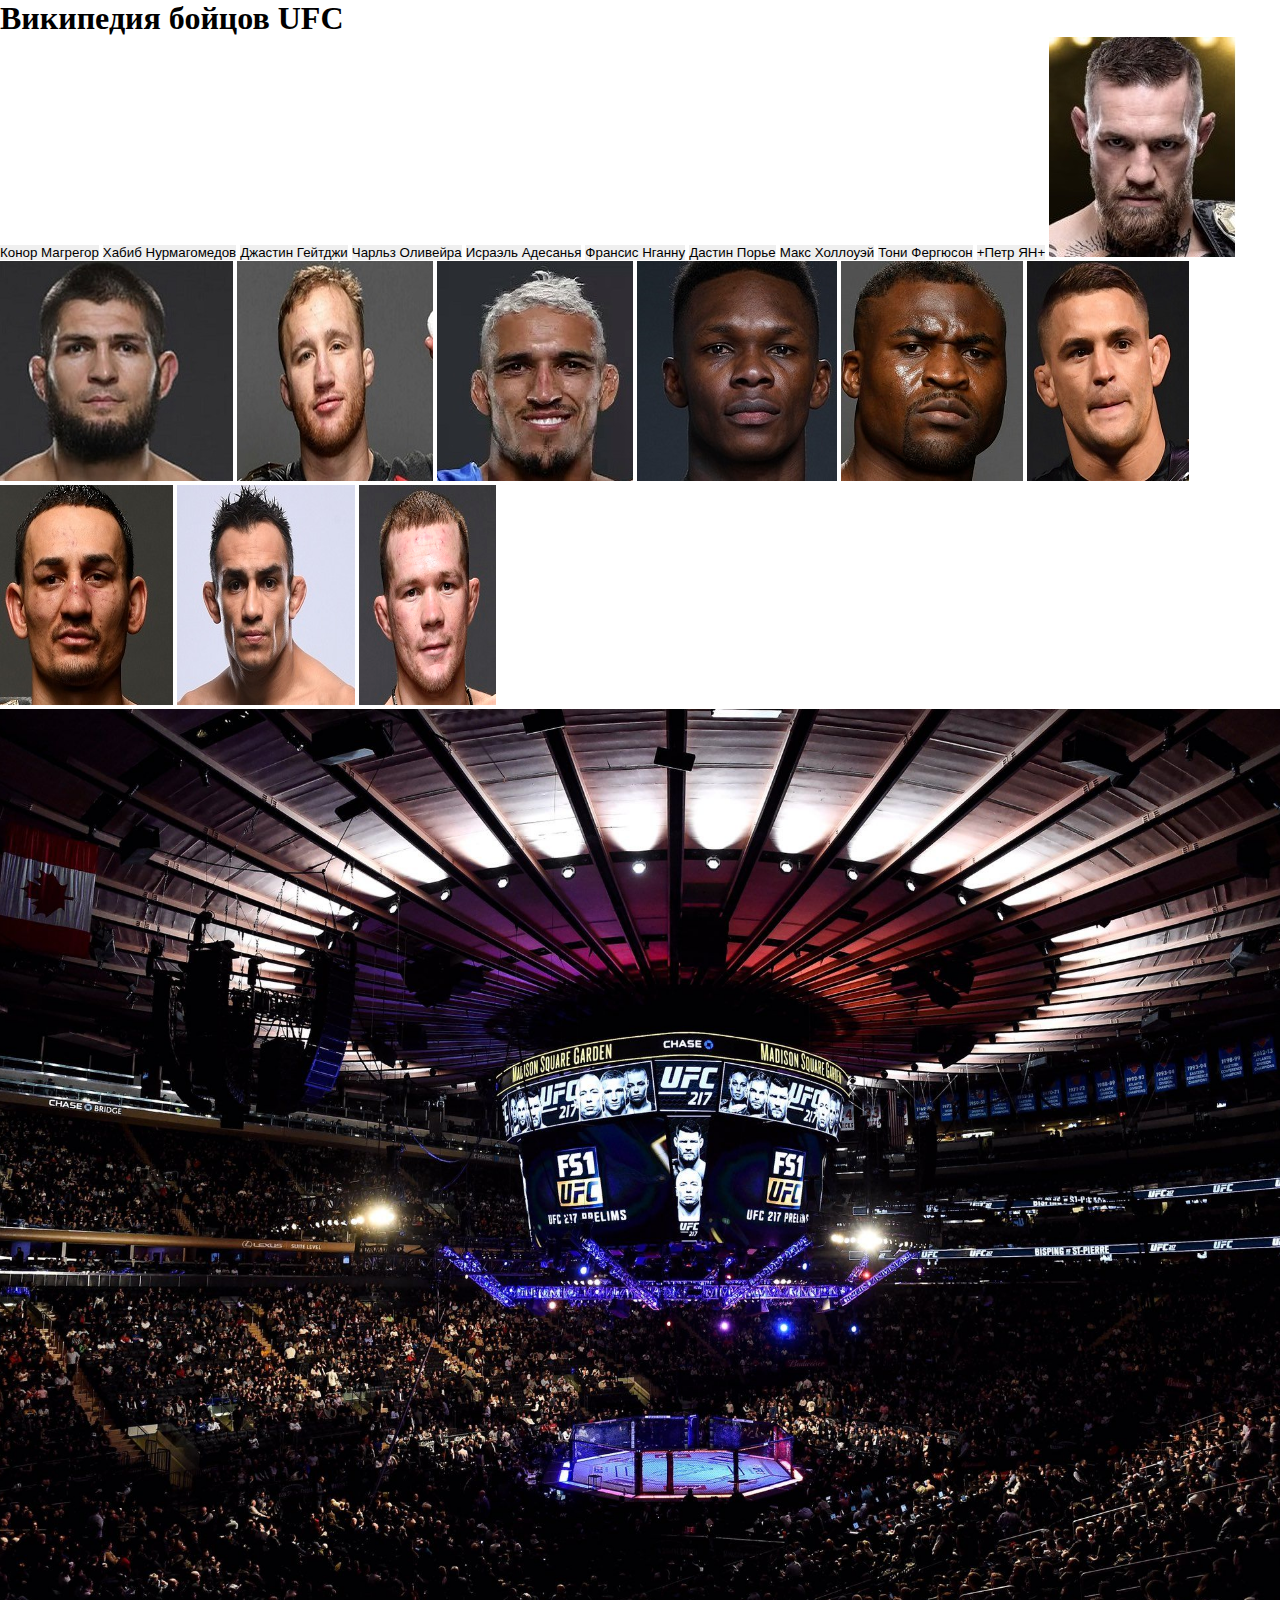
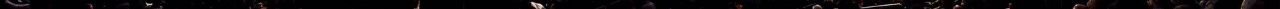
<file: index.html>
<!DOCTYPE html>
<html>
<head>
<title>Stars UFC</title>
<meta charset="utf-8">
<link rel="shortcut icon" href="img/icon.png"/>
<link rel="stylesheet" href="css/style.css">
<link href="https://cdn.jsdelivr.net/npm/bootstrap@5.1.3/dist/css/bootstrap.min.css" rel="stylesheet" integrity="sha384-1BmE4kWBq78iYhFldvKuhfTAU6auU8tT94WrHftjDbrCEXSU1oBoqyl2QvZ6jIW3" crossorigin="anonymous">
<script src="https://cdn.jsdelivr.net/npm/bootstrap@5.1.3/dist/js/bootstrap.bundle.min.js" integrity="sha384-ka7Sk0Gln4gmtz2MlQnikT1wXgYsOg+OMhuP+IlRH9sENBO0LRn5q+8nbTov4+1p" crossorigin="anonymous"></script>
<div class="container text-center"><h1><p>Википедия бойцов UFC</p></h1></div>


</head>

<body>
  
   <a href="https://en.wikipedia.org/wiki/Conor_McGregor"><button type="button" class="btn btn-lg btn-danger" data-bs-toggle="popover" title="Popover title" data-bs-content="And here's some amazing content. It's very engaging. Right?">Конор Магрегор</button></a>
  <a href="https://ru.wikipedia.org/wiki/Нурмагомедов,_Хабиб_Абдулманапович"><button type="button" class="btn btn-lg btn-success" data-bs-toggle="popover" title="Popover title" data-bs-content="And here's some amazing content. It's very engaging. Right?">Хабиб Нурмагомедов</button></a>
  <a href="https://ru.wikipedia.org/wiki/Гейджи,_Джастин"><button type="button" class="btn btn-lg btn-warning" data-bs-toggle="popover" title="Popover title" data-bs-content="And here's some amazing content. It's very engaging. Right?">Джастин Гейтджи</button></a>
  <a href="https://ru.wikipedia.org/wiki/Оливейра,_Шарлис"><button type="button" class="btn btn-lg btn-primary" data-bs-toggle="popover" title="Popover title" data-bs-content="And here's some amazing content. It's very engaging. Right?">Чарльз Оливейра</button></a>
  <a href="https://ru.wikipedia.org/wiki/Адесанья,_Исраэль"><button type="button" class="btn btn-lg btn-dark" data-bs-toggle="popover" title="Popover title" data-bs-content="And here's some amazing content. It's very engaging. Right?">Исраэль Адесанья</button></a>
  <a href="https://ru.wikipedia.org/wiki/Нганну,_Франсис"><button type="button" class="btn btn-lg btn-dark" data-bs-toggle="popover" title="Popover title" data-bs-content="And here's some amazing content. It's very engaging. Right?">Франсис Нганну</button></a>
  <a href="https://ru.wikipedia.org/wiki/Порье,_Дастин"><button type="button" class="btn btn-lg btn-danger" data-bs-toggle="popover" title="Popover title" data-bs-content="And here's some amazing content. It's very engaging. Right?">Дастин Порье</button></a>
  <a href="https://ru.wikipedia.org/wiki/Холлоуэй,_Макс"><button type="button" class="btn btn-lg btn-primary" data-bs-toggle="popover" title="Popover title" data-bs-content="And here's some amazing content. It's very engaging. Right?">Макс Холлоуэй</button></a>
  <a href="https://ru.wikipedia.org/wiki/Фергюсон,_Тони"><button type="button" class="btn btn-lg btn-warring" data-bs-toggle="popover" title="Popover title" data-bs-content="And here's some amazing content. It's very engaging. Right?">Тони Фергюсон</button></a>
  <a href="https://ru.wikipedia.org/wiki/Ян,_Пётр_Евгеньевич"><button type="button" class="btn btn-lg btn-success" data-bs-toggle="popover" title="Popover title" data-bs-content="And here's some amazing content. It's very engaging. Right?"> +Петр ЯН+</button></a>
  <img src="img/conor.jpg" class=" rounded-img" alt="">
  <img src="img/habib.jpg" class=" rounded-img" alt="">
  <img src="img/gatje.jpg" class=" rounded-img" alt="">
  <img src="img/oliva.jpeg" class=" rounded-img" alt="">
  <img src="img/israel.jpg" class=" rounded-img" alt="">
  <img src="img/nagan.jpg" class=" rounded-img" alt="">
  <img src="img/pore.jpeg" class=" rounded-img" alt="">
  <img src="img/holoyei.jpg" class=" rounded-img" alt="">
  <img src="img/ferguson.jpg" class=" rounded-img" alt="">
  <img src="img/PETR.jpeg" class=" rounded-img" alt="">
  
  <div class="box">

</div>

</body>
<html>
</file>
<file: css/style.css>
*{
	margin: 0;
	padding: 0;
	border: 0;
}	
.box{
	background: url(../img/1234.jpg);
    height: 100vh;
    background-repeat: no-repeat;
	background-size: cover;
	background-position: center;

}
</file>
